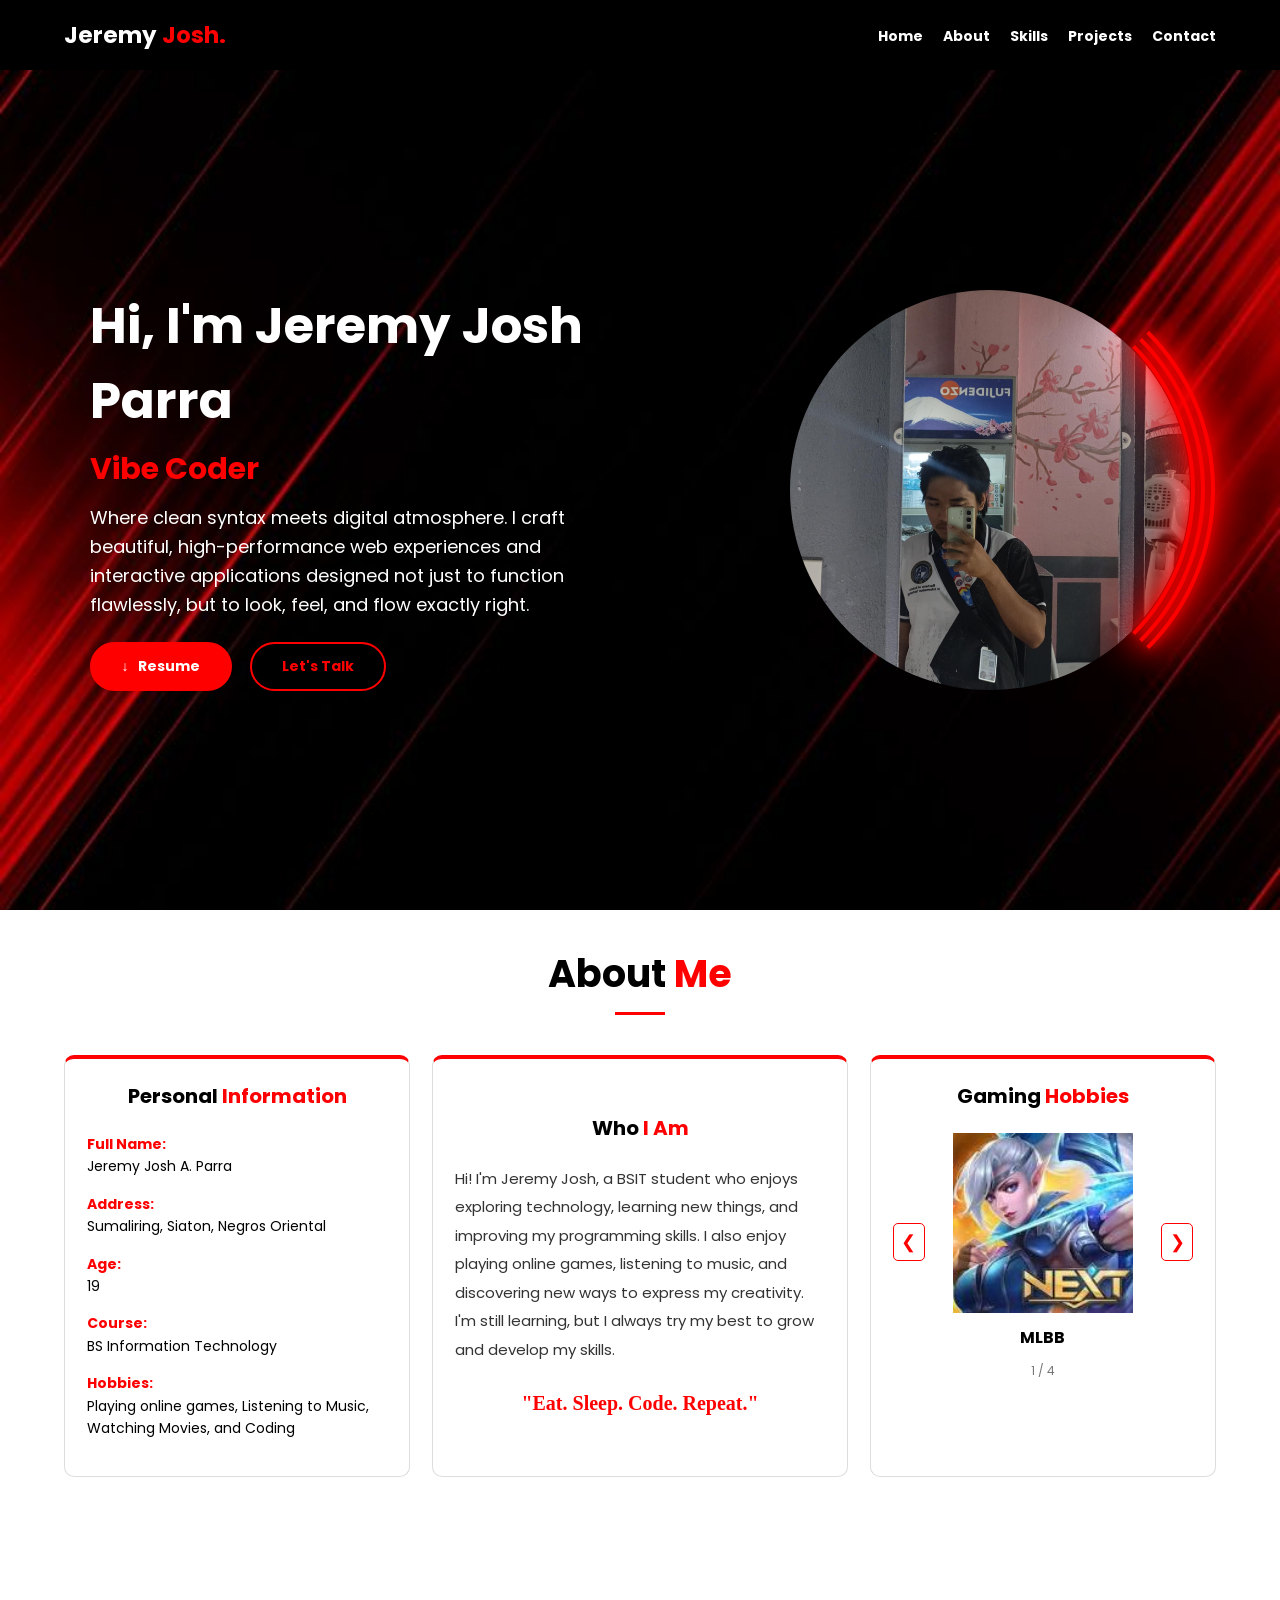
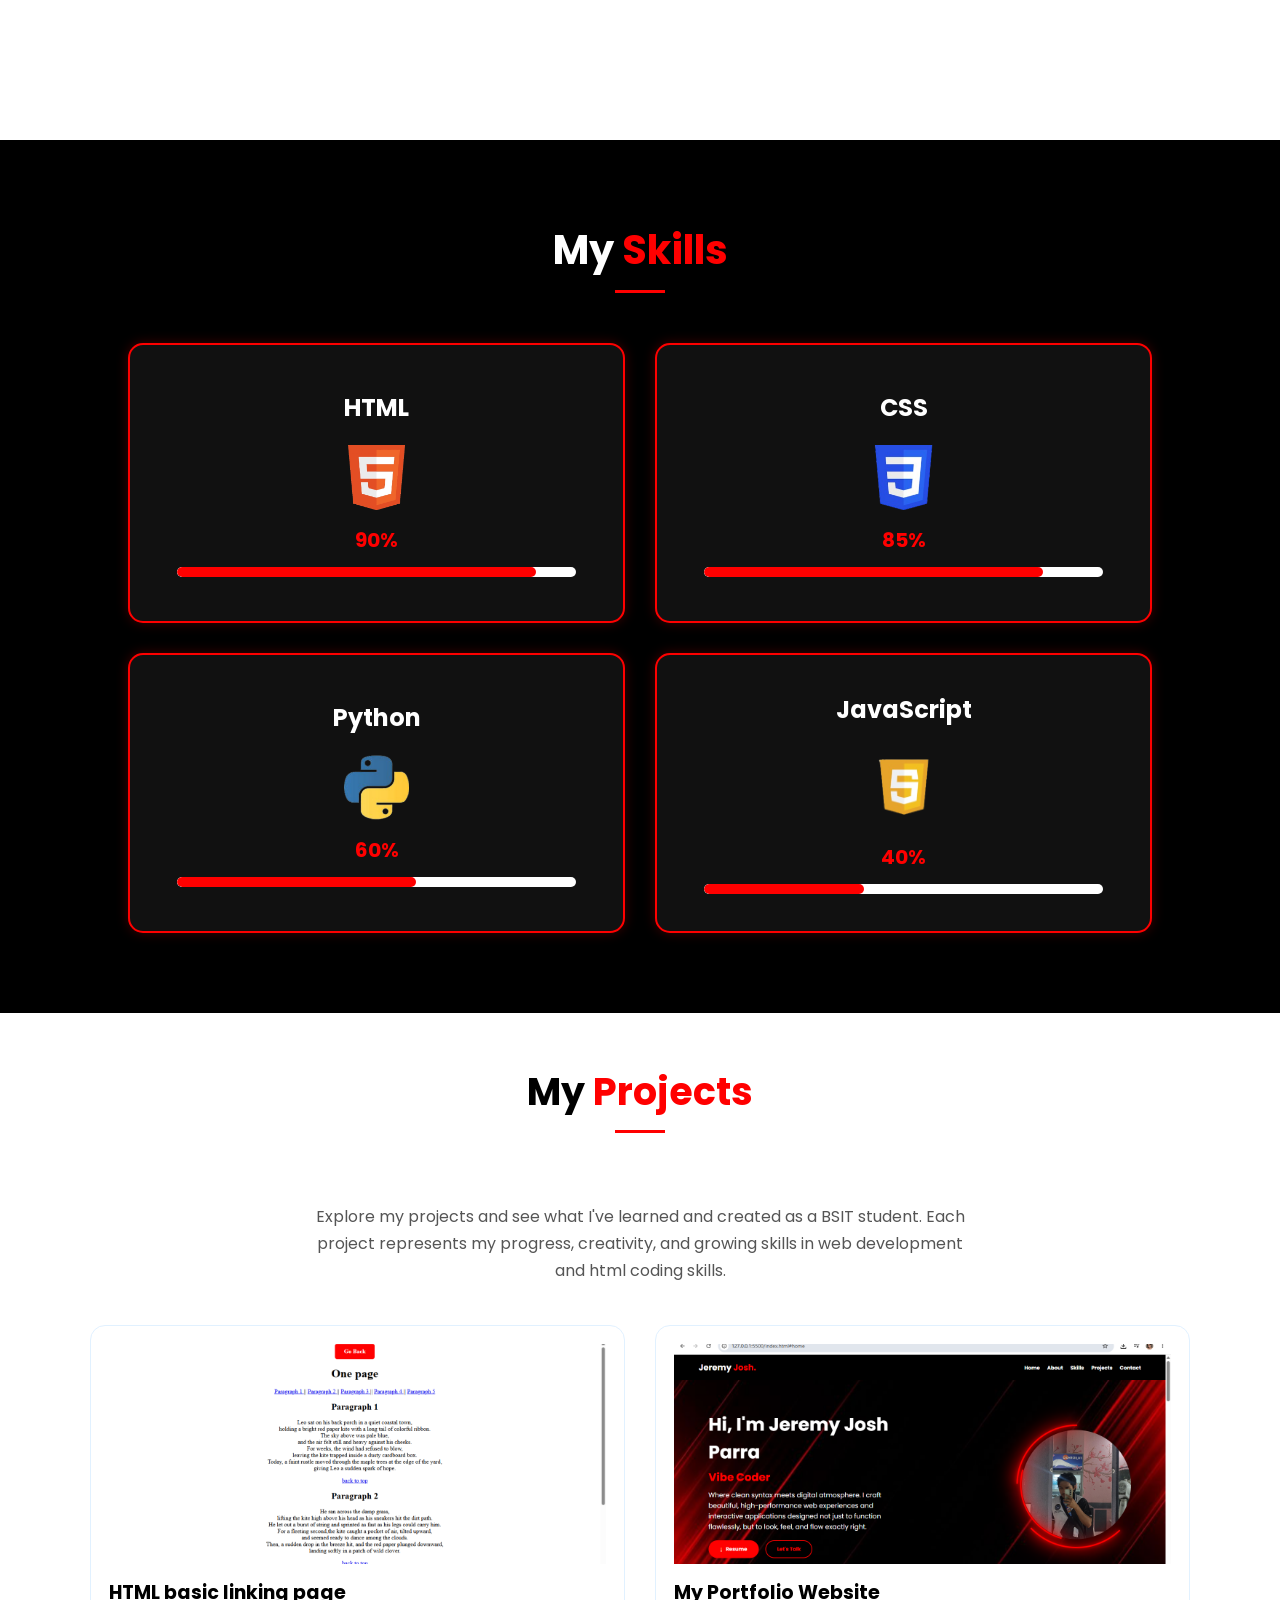
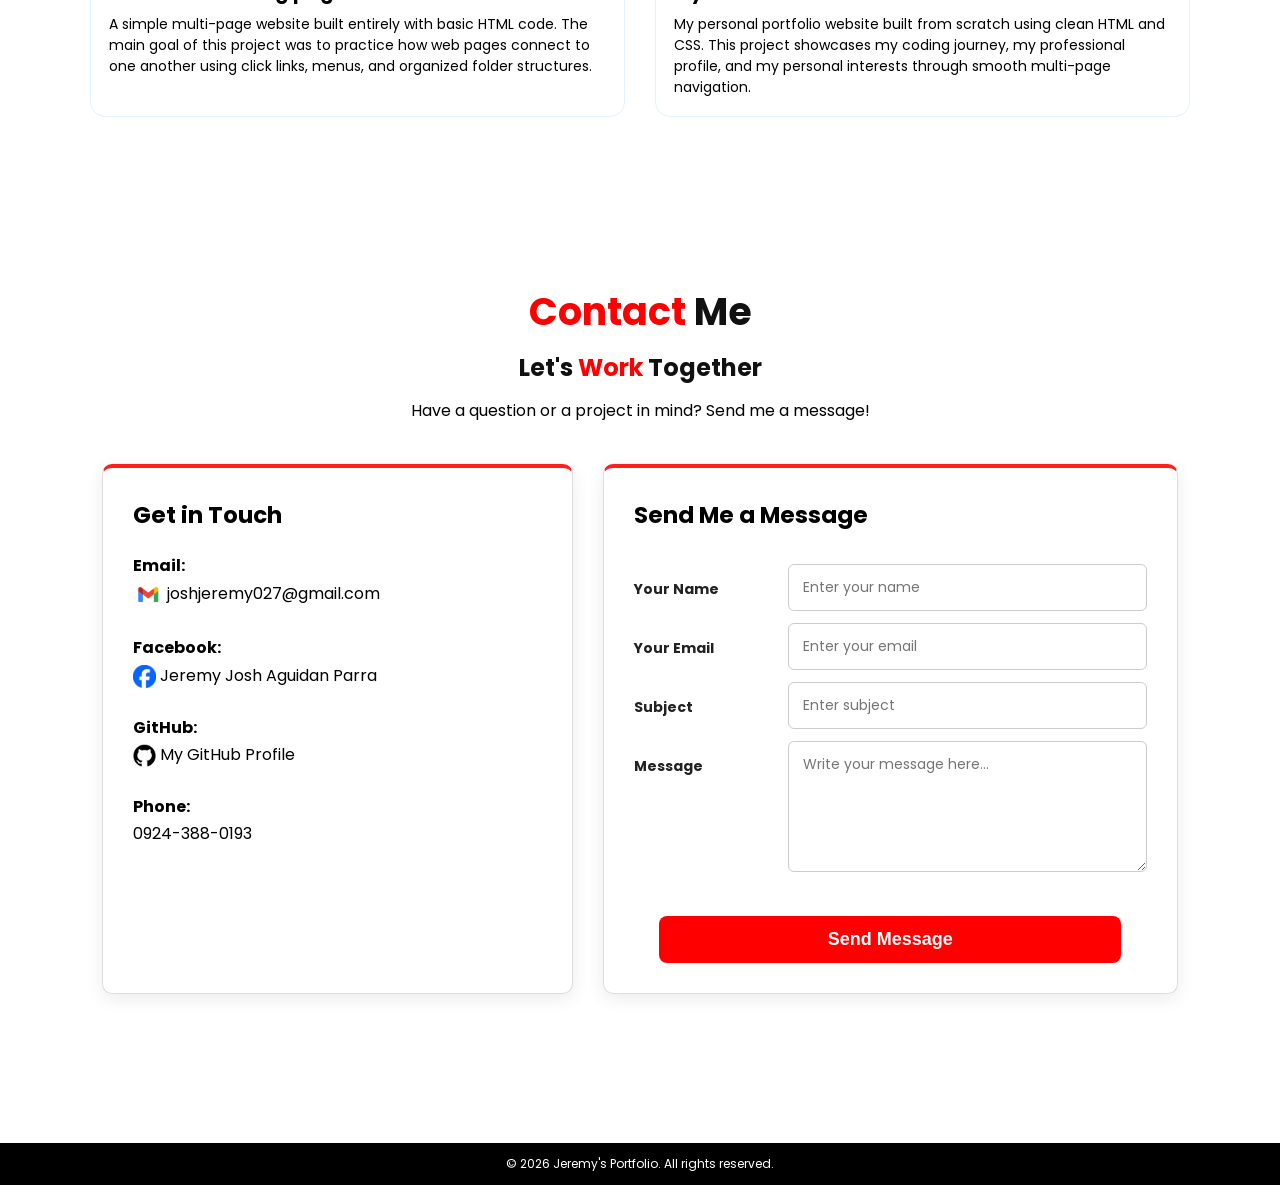
<file: index.html>
<!DOCTYPE html>
<html lang="en">
<head>
    <meta charset="UTF-8">
    <meta name="viewport" content="width=device-width, initial-scale=1.0">
    <title>Jeremy Josh </> Portfolio</title>
    <link rel="stylesheet" href="style.css">

    <link rel="preconnect" href="https://fonts.googleapis.com">
    <link rel="preconnect" href="https://fonts.gstatic.com" crossorigin>
    <link href="https://fonts.googleapis.com/css2?family=Poppins:wght@400;500;600;700;800&display=swap" rel="stylesheet">
</head>
<body>

    <header>
        <nav class="navbar">
            <a href="#home" class="logo">Jeremy <span>Josh.</span></a>
            <ul class="nav-links">
                <li><a href="#home">Home</a></li>
                <li><a href="#about">About</a></li>
                <li><a href="#skills">Skills</a></li>
                <li><a href="#projects">Projects</a></li>
                <li><a href="#contact">Contact</a></li>
            </ul>
        </nav>
    </header>

    <section class="hero" id="home">
        <div class="hero-content">
            <h1>Hi, I'm Jeremy Josh Parra</h1>
            <h2>Vibe Coder</h2>
            <p>
                Where clean syntax meets digital atmosphere. I craft
                beautiful, high-performance web experiences and
                interactive applications designed not just to function
                flawlessly, but to look, feel, and flow exactly right.
            </p>
            <div class="hero-buttons">
                <a href="resume.pdf" class="btn">↓ &nbsp; Resume</a>
                <a href="#contact" class="btn btn-outline">Let's Talk</a>
            </div>
        </div>

        <div class="hero-image">

            <div class="orbit orbit-a"></div>
            <div class="orbit orbit-b"></div>
            <div class="orbit orbit-c"></div>

            <div class="profile">
            <img src="profile.png.jfif">
            </div>
        </div>

    </section>


<section class="about section" id="about">

    <h2 class="section-title">About <span>Me</span></h2>

    <div class="about-container">

        <!-- LEFT: PERSONAL INFORMATION -->
        <div class="about-box personal-info">
            <h3>Personal <span>Information</span></h3>

            <p><strong>Full Name:</strong><br>Jeremy Josh A. Parra</p>

            <p><strong>Address:</strong><br>Sumaliring, Siaton, Negros Oriental</p>

            <p><strong>Age:</strong><br>19</p>

            <p><strong>Course:</strong><br>BS Information Technology</p>

            <p><strong>Hobbies:</strong><br>Playing online games, Listening to Music, Watching Movies, and Coding</p>
        </div>


        <!-- CENTER: ABOUT ME DESCRIPTION -->
        <div class="about-box about-description">
            <h3>Who <span>I Am</span></h3>

            <p>
                Hi! I'm Jeremy Josh, a BSIT student who enjoys
                exploring technology, learning new things, and
                improving my programming skills. I also enjoy
                playing online games, listening to music, and
                discovering new ways to express my creativity.
                I'm still learning, but I always try my best to
                grow and develop my skills.
            </p>

            <p class="about-motto">
                "Eat. Sleep. Code. Repeat."
            </p>
        </div>


        <!-- RIGHT: GAMING HOBBIES CAROUSEL -->
        <div class="about-box gaming-hobbies">
            <h3>Gaming <span>Hobbies</span></h3>

            <div class="game-carousel">

                <button class="game-arrow"
                        id="prevGame"
                        type="button"
                        aria-label="Previous game">
                    &#10094;
                </button>

                <div class="game-display">

                    <!-- GAME 1 -->
                    <div class="game-slide active">
                        <img src="mlbb.jfif"
                             alt="Mobile Legends Bang Bang"
                             class="game-image">
                        <h4>MLBB</h4>
                    </div>

                    <!-- GAME 2 -->
                    <div class="game-slide">
                        <img src="roblox.jfif"
                             alt="Roblox"
                             class="game-image">
                        <h4>Roblox</h4>
                    </div>

                    <!-- GAME 3 -->
                    <div class="game-slide">
                        <img src="coc.jfif"
                             alt="Clash of Clans"
                             class="game-image">
                        <h4>Clash of Clans</h4>
                    </div>

                    <!-- GAME 4 -->
                    <div class="game-slide">
                        <img src="ros.jfif"
                             alt="Rules of Survival"
                             class="game-image">
                        <h4>Rules of Survival</h4>
                    </div>

                </div>

                <button class="game-arrow"
                        id="nextGame"
                        type="button"
                        aria-label="Next game">
                    &#10095;
                </button>

            </div>

            <p class="game-counter" id="gameCounter">1 / 4</p>

        </div>

    </div>

</section>


<section class="skills section" id="skills">
    <h2 class="section-title">My <span>Skills</span></h2>

    <div class="skills-container">

        <div class="skill">
            <div class="skill-inner">

                <div class="skill-front">
                    <h3>HTML</h3>
                    <img src="htmllogo.png" alt="HTML" class="skill-icon">
                    <span>90%</span>
                    <div class="skill-bar">
                        <div class="skill-progress html"></div>
                    </div>
                </div>

                <div class="skill-back">
                    <h3>HTML</h3>
                    <p>
                        I have a strong understanding of HTML.
                        I can create structured web pages using
                        different elements, tags, and layouts.
                    </p>
                </div>

            </div>
        </div>

        <div class="skill">
            <div class="skill-inner">

                <div class="skill-front">
                    <h3>CSS</h3>
                    <img src="csslogo.png" alt="CSS" class="skill-icon">
                    <span>85%</span>
                    <div class="skill-bar">
                        <div class="skill-progress css"></div>
                    </div>
                </div>

                <div class="skill-back">
                    <h3>CSS</h3>
                    <p>
                        I can design and style websites using
                        colors, animations, transitions, layouts,
                        and responsive designs.
                    </p>
                </div>

            </div>
        </div>

        <div class="skill">
            <div class="skill-inner">

                <div class="skill-front">
                    <h3>Python</h3>
                    <img src="pylogo.png" alt="Python" class="skill-icon">
                    <span>60%</span>
                    <div class="skill-bar">
                        <div class="skill-progress python"></div>
                    </div>
                </div>

                <div class="skill-back">
                    <h3>Python</h3>
                    <p>
                        I know the basics of Python programming,
                        including variables, loops, functions,
                        and conditional statements.
                    </p>
                </div>

            </div>
        </div>

        <div class="skill">
            <div class="skill-inner">

                <div class="skill-front">
                    <h3>JavaScript</h3>
                    <img src="jslogo.png" alt="JavaScript" class="skill-icon-java">
                    <span>40%</span>
                    <div class="skill-bar">
                        <div class="skill-progress javascript"></div>
                    </div>
                </div>

                <div class="skill-back">
                    <h3>JavaScript</h3>
                    <p>
                        I understand the basics of JavaScript
                        and can use it to add interactivity,
                        events, and dynamic features to websites.
                    </p>
                </div>

            </div>
        </div>

    </div>
</section>


    <section class="projects section" id="projects">
        <h2 class="section-title">My <span>Projects</span></h2>
            <p class="projects-description">
                Explore my projects and see what I've learned and created
                as a BSIT student. Each project represents my progress,
                creativity, and growing skills in web development and html coding skills.
            </p>
        <div class="projects-container">
            <div class="project-card">
                <a href="basiclinkingpage/onepage.html">
                <div class="project-image">
                    <img src="screenshootlink.png" alt="HTML basic linking page screenshot">
                </div>
                <h3>HTML basic linking page</h3>
                <p>
                    A simple multi-page website built entirely with basic
                    HTML code. The main goal of this project was to practice
                    how web pages connect to one another using click links,
                    menus, and organized folder structures.
                </p>
            </a>
            </div>

            <div class="project-card">
                <a href="index.html">
                <div class="project-image">
                    <img src="screenshoothome.png" alt="Portfolio website screenshot">
                </div>
                <h3>My Portfolio Website</h3>
                <p>
                    My personal portfolio website built from scratch using
                    clean HTML and CSS. This project showcases my coding
                    journey, my professional profile, and my personal
                    interests through smooth multi-page navigation.
                </p>
            </a>
            </div>
        </div>
    </section>


<footer id="contact">
    <div class="contact-container">

        <div class="contact-heading">
            <h2><span>Contact</span> Me</h2>
            <h3>Let's <span>Work</span> Together</h3>
            <p>Have a question or a project in mind? Send me a message!</p>
        </div>

        <div class="contact-content">

            <!-- Contact Details -->
            <div class="contact-details">
                <h3>Get in Touch</h3>

                <p>
                    <strong>Email:</strong><br>
                    <a href="https://mail.google.com/mail/?view=cm&to=joshjeremy027@gmail.com"
                       target="_blank" rel="noopener noreferrer">

                        <img src="gmaillogo.jpg"
                        alt="email Logo"
                        class="email-icon">
                        joshjeremy027@gmail.com
                    </a>
                </p>

                <p>
                    <strong>Facebook:</strong><br>
                    <a href="https://www.facebook.com/jeremyjosh.parra.9"
                       target="_blank" rel="noopener noreferrer">
                        
                        <img src="fblogo.png"
                        alt="fb Logo"
                        class="fb-icon">
                        Jeremy Josh Aguidan Parra
                    </a>
                </p>

                <p>
                    <strong>GitHub:</strong><br>
                    <a href="https://github.com/joshjeremy027"
                    target="_blank" rel="noopener noreferrer">

                    <img src="GitHubLogo.svg.webp"
                    alt="GitHub Logo"
                    class="github-icon">
                    My GitHub Profile  </a>
                </p>

                <p>
                    <strong>Phone:</strong><br>
                    <a href="tel:09243880193">0924-388-0193</a>
                </p>
            </div>

            <!-- Message Form -->
            <div class="contact-form">
                <h3>Send Me a Message</h3>

                <form action="https://mail.google.com/mail/"
                      method="get"
                      target="_blank"
                      onsubmit="sendToGmail(event)">

                    <table>
                        <tr>
                            <td>
                                <label for="name">Your Name</label>
                            </td>
                            <td>
                                <input type="text" id="name"
                                       placeholder="Enter your name"
                                       required>
                            </td>
                        </tr>

                        <tr>
                            <td>
                                <label for="email">Your Email</label>
                            </td>
                            <td>
                                <input type="email" id="email"
                                       placeholder="Enter your email"
                                       required>
                            </td>
                        </tr>

                        <tr>
                            <td>
                                <label for="subject">Subject</label>
                            </td>
                            <td>
                                <input type="text" id="subject"
                                       placeholder="Enter subject"
                                       required>
                            </td>
                        </tr>

                        <tr>
                            <td>
                                <label for="message">Message</label>
                            </td>
                            <td>
                                <textarea id="message"
                                          placeholder="Write your message here..."
                                          rows="5"
                                          required></textarea>
                            </td>
                        </tr>
                    </table>

                    <button type="submit">Send Message</button>
                </form>
            </div>

        </div>
    </div>
</footer>

<script>
function sendToGmail(event) {
    event.preventDefault();

    const name = document.getElementById("name").value.trim();
    const email = document.getElementById("email").value.trim();
    const subject = document.getElementById("subject").value.trim();
    const message = document.getElementById("message").value.trim();

    const recipient = "joshjeremy027@gmail.com";

    const body =
        "Name: " + name + "\n" +
        "Email: " + email + "\n\n" +
        "Message:\n" + message;

    const gmailURL =
        "https://mail.google.com/mail/?view=cm" +
        "&to=" + encodeURIComponent(recipient) +
        "&su=" + encodeURIComponent(subject) +
        "&body=" + encodeURIComponent(body);

    window.open(gmailURL, "_blank");
}
</script>


        <div class="copyright">
            <p>&copy; 2026 Jeremy's Portfolio. All rights reserved.</p>
        </div>


<script>
    const gameSlides = document.querySelectorAll(".game-slide");
    const prevGame = document.getElementById("prevGame");
    const nextGame = document.getElementById("nextGame");
    const gameCounter = document.getElementById("gameCounter");

    let currentGame = 0;

    function showGame(index) {
        gameSlides[currentGame].classList.remove("active");

        currentGame = (index + gameSlides.length) % gameSlides.length;

        gameSlides[currentGame].classList.add("active");

        gameCounter.textContent =
            (currentGame + 1) + " / " + gameSlides.length;
    }

    nextGame.addEventListener("click", function () {
        showGame(currentGame + 1);
    });

    prevGame.addEventListener("click", function () {
        showGame(currentGame - 1);
    });
</script>
</body>
</html>
</file>
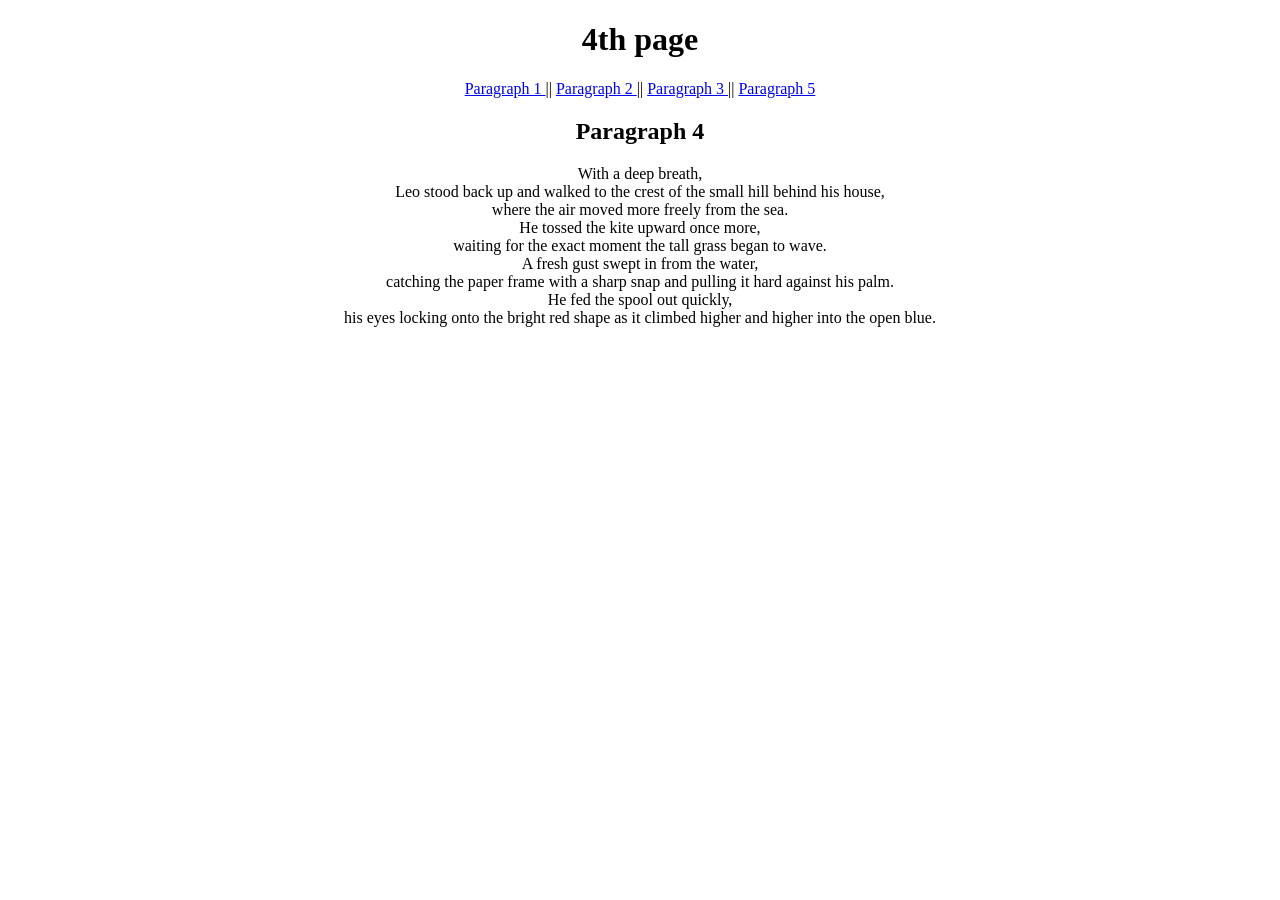
<file: basiclinkingpage/4thpage.html>
<!DOCTYPE html>
   <html>
    <head>
     <title>4th page</title>
	</head>
      <body>
	 <center>
 <h1> 4th page</h1>
 
  <a href="onepage.html#paragraph1">Paragraph 1 </a>||
  <a href="onepage.html#paragraph2">Paragraph 2 </a>||
  <a href="onepage.html#paragraph3">Paragraph 3 </a>||
  <a href="5thpage.html">Paragraph 5 </a>
  
  <h2>Paragraph 4</h2>
  
<p>With a deep breath,<br>
      Leo stood back up and walked to the crest of the small hill behind his house,<br>
       where the air moved more freely from the sea.<br>
        He tossed the kite upward once more, <br>
        waiting for the exact moment the tall grass began to wave. <br>
        A fresh gust swept in from the water,<br>
         catching the paper frame with a sharp snap and pulling it hard against his palm.<br>
          He fed the spool out quickly,<br>
           his eyes locking onto the bright red shape as it climbed higher and higher into the open blue.</p>
</center>
          </body>
</html>
</file>
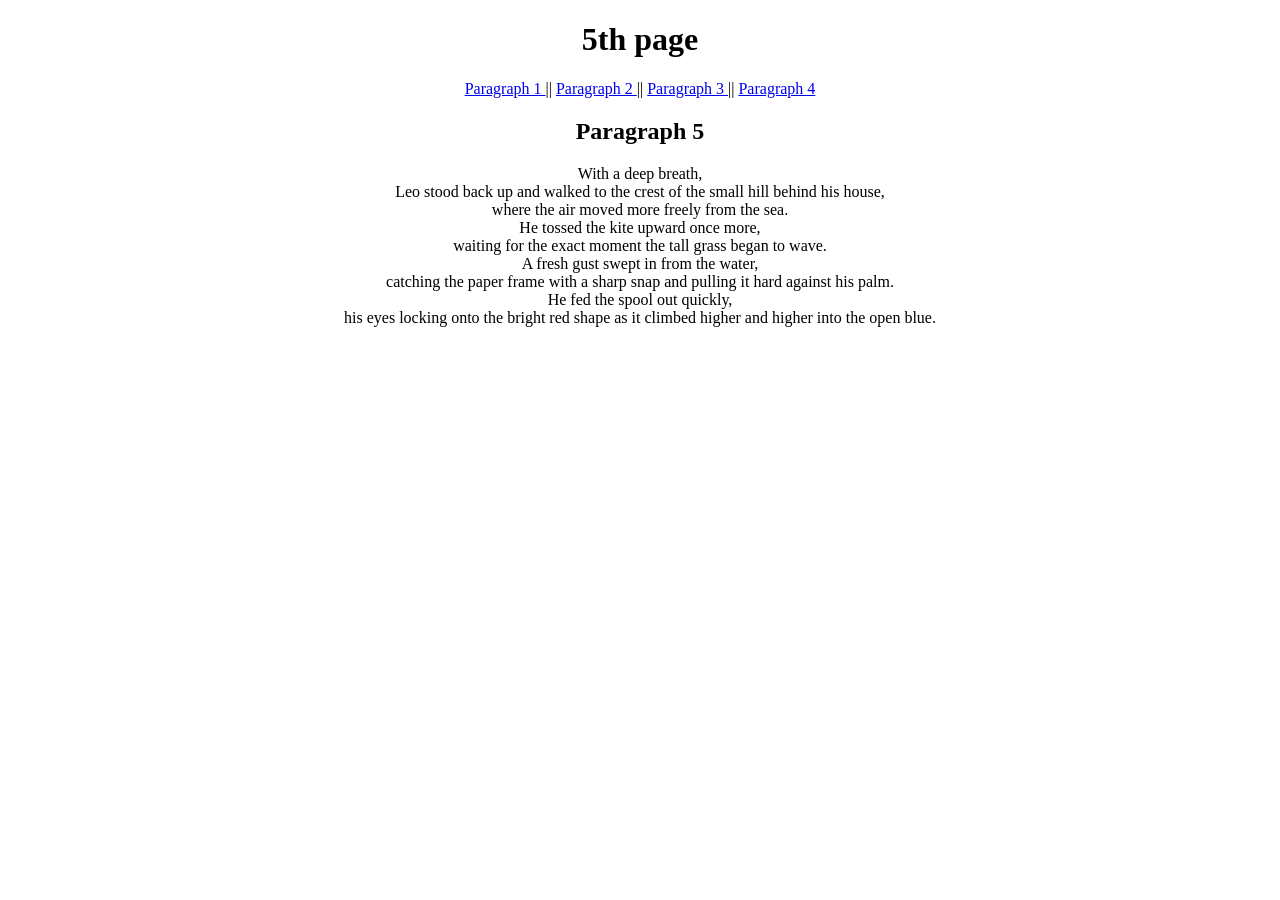
<file: basiclinkingpage/5thpage.html>
<!DOCTYPE html>
   <html>
    <head>
     <title>5th page</title>
	</head>
      <body>
	 <center>
 <h1>5th page</h1>
 
  <a href="onepage.html#paragraph1">Paragraph 1 </a>||
  <a href="onepage.html#paragraph2">Paragraph 2 </a>||
  <a href="onepage.html#paragraph3">Paragraph 3 </a>||
  <a href="4thpage.html">Paragraph 4 </a>
  
  <h2>Paragraph 5</h2>
  
  <p>With a deep breath,<br>
      Leo stood back up and walked to the crest of the small hill behind his house,<br>
       where the air moved more freely from the sea.<br>
        He tossed the kite upward once more, <br>
        waiting for the exact moment the tall grass began to wave. <br>
        A fresh gust swept in from the water,<br>
         catching the paper frame with a sharp snap and pulling it hard against his palm.<br>
          He fed the spool out quickly,<br>
           his eyes locking onto the bright red shape as it climbed higher and higher into the open blue.</p>
  </center>
          </body>
</html>
</file>
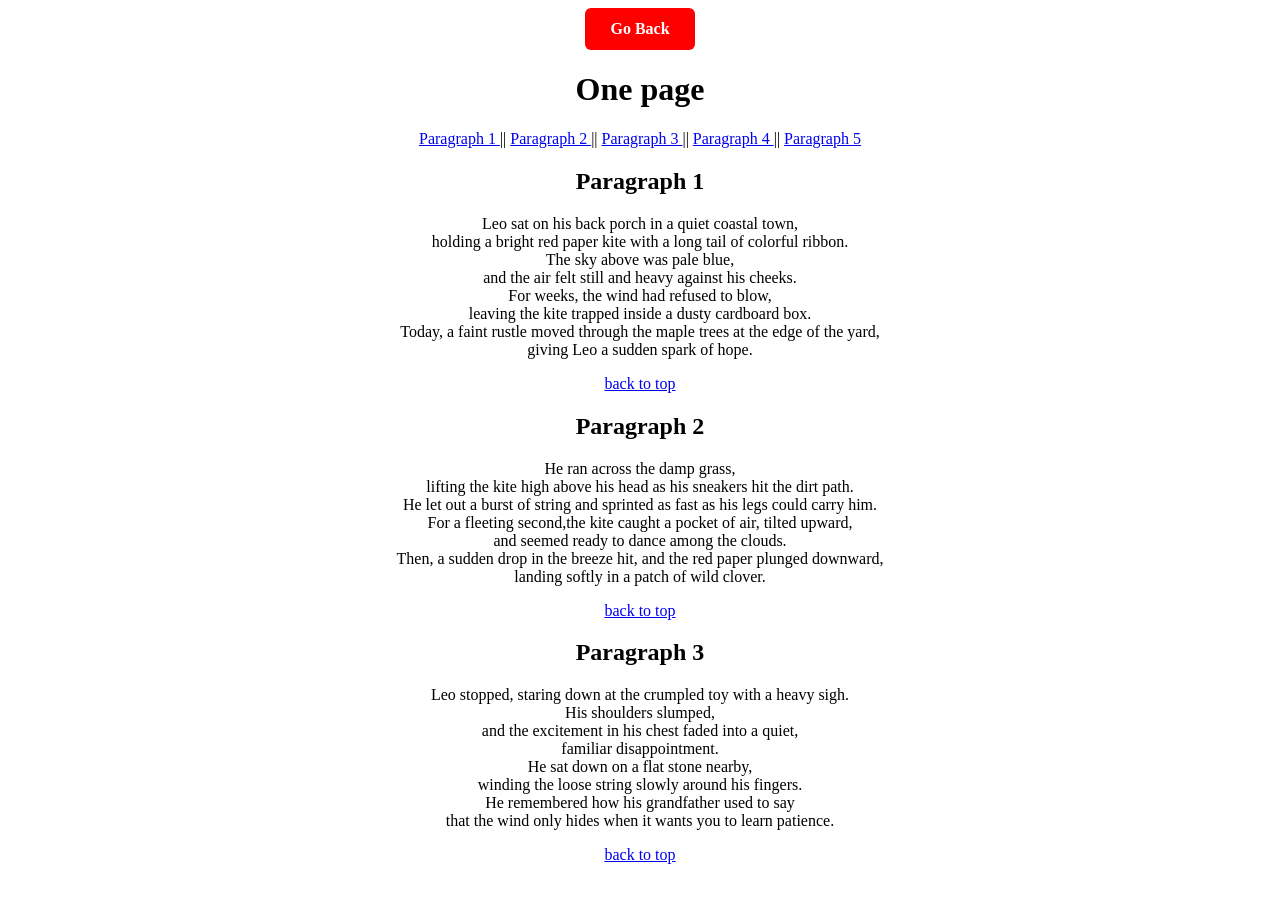
<file: basiclinkingpage/onepage.html>
<!DOCTYPE html>
   <html>
    <head>
     <title>One page</title>
     <link rel="stylesheet" href="style.css">
	</head>
      <body>
	  <center>
      
<div class="portfolio">
  <a href="../index.html" class="btn">
    Go Back
  </a>
</div>



    <h1 id="top">One page</h1>
 
    <a href="#paragraph1">Paragraph 1 </a>||
    <a href="#paragraph2">Paragraph 2 </a>||
    <a href="#paragraph3">Paragraph 3 </a>||
    <a href="4thpage.html">Paragraph 4 </a>||
    <a href="5thpage.html">Paragraph 5 </a>
  
  <h2 id="paragraph1">Paragraph 1</h2>
  
  <p>Leo sat on his back porch in a quiet coastal town,<br>
     holding a bright red paper kite with a long tail of colorful ribbon.<br>
     The sky above was pale blue,
     <br> and the air felt still and heavy against his cheeks.
     <br> For weeks, the wind had refused to blow, <br>
     leaving the kite trapped inside a dusty cardboard box.<br>
      Today, a faint rustle moved through the maple trees at the edge of the yard,<br>
       giving Leo a sudden spark of hope.</P>

  <a href="#top">back to top</a>


  <h2 id="paragraph2">Paragraph 2</h2>
  
  <p>He ran across the damp grass,<br>
     lifting the kite high above his head as his sneakers hit the dirt path.<br>
      He let out a burst of string and sprinted as fast as his legs could carry him.<br>
       For a fleeting second,the kite caught a pocket of air, tilted upward,<br>
        and seemed ready to dance among the clouds.<br>
         Then, a sudden drop in the breeze hit, and the red paper plunged downward,<br>
     landing softly in a patch of wild clover.</P>

  <a href="#top">back to top</a>
  
  
  <h2 id="paragraph3">Paragraph 3</h2>
  
  <p> Leo stopped, staring down at the crumpled toy with a heavy sigh. <br>
    His shoulders slumped,<br>
     and the excitement in his chest faded into a quiet, <br>
    familiar disappointment.<br>
     He sat down on a flat stone nearby,<br>
      winding the loose string slowly around his fingers. <br>
    He remembered how his grandfather used to say <br>
    that the wind only hides when it wants you to learn patience.</P>

  <a href="#top">back to top</a>
    </center>
  </body>
</html>
</file>
<file: style.css>
/* GENERAL */
* {
    margin: 0;
    padding: 0;
    box-sizing: border-box;
}

img {
    max-width: 100%;
}

html {
    scroll-behavior: smooth;
    scroll-padding-top: 70px;   
}

body {
    font-family: 'Poppins', sans-serif; 
    color:black;
    background: #ffffff;
    width: 100%;
    overflow-x: hidden;
}

a {
    text-decoration: none;
}

span {
    color: red;
}

/* NAVIGATION */
header {
    position: sticky;
    top: 0;
    width: 100%;
    z-index: 1000;
    background: black;
    
}

.navbar {   
    width: 100%;
    min-height: 70px;
    padding: 12px 5%;
    display: flex;
    justify-content: space-between;
    align-items: center;
    flex-wrap: wrap;
    gap: 15px;
}

.logo {
    color: white;
    font-size: 23px;
    font-weight: bold;
}

.nav-links {
    list-style: none;
    display: flex;
    gap: 20px;
}

.nav-links a {
    color: white;
    font-size: 14px;
    font-weight: bold;
    transition: 0.3s ease;
}

.nav-links a:hover,
.nav-links .active {
    color: red;
    font-size: 16px;
}

.nav-links a {
    position: relative;
    transition: color 0.3s ease;
}

.nav-links a::after {
    content: "";
    position: absolute;
    left: 0;
    bottom: -6px;
    width: 0;
    height: 2px;
    background: red;
    transition: width 0.3s ease;
}

.nav-links a:hover::after {
    width: 100%;
}

/* HERO */
.hero {
    min-height: calc(100vh - 70px);
    padding: 50px 7%;
    display: flex;
    align-items: center;
    justify-content: space-between;
    gap: 40px;
    scroll-margin-top: 70px;
    color: white;
    background-image: url("backg.jpg");
    background-size: cover;
    background-position: center;
    background-repeat: no-repeat;
    min-height: calc(100vh - 60px);
}

.hero-content {
    max-width: 500px;
    flex: 1;
}

.hero-content h1 {
    font-size: 50px;
    margin-bottom: 8px;
}

.hero-content h2 {
    font-size: 30px;
    color: red;
    margin-bottom: 12px;
}

.hero-content p {
    font-size: 18px;
    line-height: 1.6;
    margin-bottom: 22px;
}

.hero-buttons {
    display: flex;
    gap: 18px;
    flex-wrap: wrap;
}

.btn {
    display: inline-block;
    background: red;
    color: white;
    padding: 12px 30px;
    border: 2px solid red;
    border-radius: 30px;
    font-size: 14px;
    font-weight: bold;
    text-align: center;
    transition: 0.3s;
}

.btn:hover {
    background: black;
    border-color: red;
}

.btn-outline {
    background: black;
    color: red;
    border-color: red;
}

.btn-outline:hover {
    background: red;
    color: white;
}

/* PROFILE IMAGE */
.hero-image {
    width: 400px;
    height: 400px;
    flex-shrink: 0;
    padding: 0;
    border-radius: 50%;
    overflow: visible;  
    position: relative;
}

.profile img{
    width: 400px;
    height: 400px;
    object-fit: cover;
    display: block;
    border-radius: 50%;
    
}

.orbit {
    position: absolute;
    top:50%;
    left: 50%;
    border-radius: 50%;
    pointer-events: none;
    transform: translate(-50%, -50%);
    box-sizing: border-box;
}

.orbit-a {
    width: 410px;
    height: 410px;
    border: 4px solid transparent;
    border-top: 4px solid transparent;
    animation: orbitClockwise 2s linear infinite;
}

.orbit-b {
    width: 430px;
    height: 430px;
    border: 4px solid transparent;
    border-top: 4px solid transparent;
    animation: orbitClockwise 3s linear infinite;
}

.orbit-c {
    width: 450px;
    height: 450px;
    border: 4px solid transparent;
    border-top: 4px solid transparent;
    animation: orbitClockwise 5s linear infinite;
}

.orbit-a,
.orbit-b,
.orbit-c {
    border-right-color: rgb(255, 0, 0);
    filter: drop-shadow(0 0 5px #ff0000)
            drop-shadow(0 0 15px #ff0000)
            drop-shadow(0 0 25px #ff0000);
}


@keyframes orbitClockwise {
    from {
        transform: translate(-50%, -50%) rotate(360deg);
    }

    to {
        transform: translate(-50%, -50%) rotate(0deg);
    }
}


/* SHARED SECTIONS */
.section {
    padding: 30px 7%;
    min-height: calc(100vh - 70px);
}

.section-title {
    text-align: center;
    color:black ;
    font-size: 29px;
    margin-bottom: 70px;
}

.section-title::after {
    content: "";
    display: block;
    width: 50px;
    height: 3px;
    background: red;
    margin: 10px auto 0;
}


/* ABOUT SECTION */
.about {
    background: #ffffff;
    padding: 35px 5%;
}

.about .section-title {
    text-align: center;
    font-size: 38px;
    margin-bottom: 40px;
}

/* THREE-COLUMN LAYOUT */
.about-container {
    max-width: 1250px;
    margin: auto;
    display: grid;
    grid-template-columns: 1fr 1.2fr 1fr;
    gap: 22px;
    align-items: stretch;
}

/* ABOUT BOXES */
.about-box {
    background: #ffffff;
    border: 1px solid #dddddd;
    border-top: 4px solid red;
    border-radius: 10px;
    padding: 22px;
    min-width: 0;
    transition: 0.3s ease;
}

.about-box:hover {
    border-color: red;
    transform: translateY(-4px);
}

/* BOX HEADINGS */
.about-box h3 {
    font-size: 20px;
    text-align: center;
    margin-bottom: 22px;
    color: black;
}

.about-box h3 span {
    color: red;
}

/* PERSONAL INFORMATION */
.personal-info p {
    font-size: 14px;
    line-height: 1.6;
    margin-bottom: 15px;
    overflow-wrap: anywhere;
}

.personal-info strong {
    color: red;
}

/* CENTER DESCRIPTION */
.about-description {
    display: flex;
    flex-direction: column;
    justify-content: center;
}

.about-description p {
    font-size: 15px;
    line-height: 1.9;
    color: #333333;
    text-align: left;
}

.about-description .about-motto {
    margin-top: 20px;
    font-size: 20px;
    color: red;
    font-weight: bold;
    font-family: 'cursive';
    text-align: center;
}


/* GAME CAROUSEL */
.game-carousel {
    display: flex;
    align-items: center;
    justify-content: center;
    gap: 10px;
}

.game-display {
    flex: 1;
    min-width: 0;
    text-align: center;
}

.game-slide {
    display: none;
}

.game-slide.active {
    display: block;
    animation: gameFade 0.3s ease;
}

/* GAME IMAGE */
.game-image {
    width: 100%;
    height: 180px;
    display: block;
    object-fit: contain;
    margin: auto;
}

/* GAME NAME */
.game-slide h4 {
    margin-top: 12px;
    font-size: 16px;
    color: black;
}

/* PREVIOUS AND NEXT ARROWS */
.game-arrow {
    width: 32px;
    height: 38px;
    flex-shrink: 0;
    background: transparent;
    color: red;
    border: 1px solid red;
    border-radius: 5px;
    font-size: 18px;
    cursor: pointer;
    transition: 0.3s;
}

.game-arrow:hover {
    background: red;
    color: white;
}

/* IMAGE COUNTER */
.game-counter {
    text-align: center;
    color: #777777;
    font-size: 12px;
    margin-top: 12px;
}

/* FADE EFFECT */
@keyframes gameFade {
    from {
        opacity: 0;
    }

    to {
        opacity: 1;
    }
}




/* SKILLS SECTION */
.skills {
    background: #000;
    padding: 80px 10%;
    color: #fff;
}

#skills .section-title {
    text-align: center;
    font-size: 40px;
    color: #fff;
    margin-bottom: 50px;
}

.section-title span {
    color: #ff0000;
}

/* SKILLS CONTAINER */
.skills-container {
    display: grid;
    grid-template-columns: repeat(2, 1fr);
    gap: 30px;
}

/* FLIP BOX */
.skill {
    height: 280px;
    perspective: 1000px;
}

.skill-inner {
    position: relative;
    width: 100%;
    height: 100%;
    transition: transform 0.8s ease;
    transform-style: preserve-3d;
}

.skill:hover .skill-inner {
    transform: rotateY(180deg);
}

/* FRONT AND BACK */
.skill-front,
.skill-back {
    position: absolute;
    width: 100%;
    height: 100%;
    box-sizing: border-box;
    padding: 25px;
    border-radius: 15px;
    backface-visibility: hidden;
    -webkit-backface-visibility: hidden;

    display: flex;
    flex-direction: column;
    align-items: center;
    justify-content: center;

    text-align: center;
}

/* FRONT */
.skill-front {
    background: #111;
    border: 2px solid #ff0000;
    color: #fff;
    box-shadow: 0 0 12px rgba(255, 0, 0, 0.25);
}

.skill-front h3 {
    font-size: 24px;
    margin-bottom: 10px;
    color: #fff;
}

.skill-icon {
    width: 65px;
    height: 65px;
    object-fit: contain;
    margin: 10px 0;
}

.skill-icon-java {
    width: 80px;
    height: 80px;
    object-fit: contain;
    margin: 10px 0;
}

.skill-front span {
    color: #ff0000;
    font-size: 20px;
    font-weight: bold;
    margin: 5px 0 12px;
}

/* PROGRESS BAR */
.skill-bar {
    width: 90%;
    height: 10px;
    background: #fff;
    border-radius: 10px;
    overflow: hidden;
}

.skill-progress {
    height: 100%;
    background: #ff0000;
    border-radius: 10px;
}

.skill-progress.html {
    width: 90%;
}

.skill-progress.css {
    width: 85%;
}

.skill-progress.python {
    width: 60%;
}

.skill-progress.javascript {
    width: 40%;
}

/* BACK */
.skill-back {
    background: black;
    color: #fff;
    border: 2px solid red;
    transform: rotateY(180deg);
}

.skill-back h3 {
    font-size: 26px;
    color: red;
    margin-bottom: 15px;
}

.skill-back p {
    font-size: 15px;
    line-height: 1.7;
    color: #fff;
}



/* PROJECTS */
.projects {
    background: #ffffff;
    padding-top: 50px;
    padding-bottom: 70px;
}

.projects .section-title {
    font-size: 38px;
}

.projects-description {
    max-width: 650px;
    margin: 0 auto 35px;
    text-align: center;
    font-size: 16px;
    line-height: 1.7;
    color: black;
    margin-bottom: 40px;
}

.projects-description {
    text-align: center;
    margin-bottom: 40px;
    color: #555;
}

.projects-container {
    max-width: 1100px;
    margin: auto;
    display: grid;
    grid-template-columns: repeat(2, minmax(0, 1fr));
    gap: 30px;
}

.project-card {
    padding: 18px;
    background: #ffffff;
    border: 1px solid #e1f1ff;
    border-radius: 15px;
    transition: transform 0.3s;
}

.project-card:hover {
    border: 1px solid red;
}

.project-card:hover {
    transform: translateY(-4px);
}

.project-image{
    width: 100%;
    height: 220px;
    margin-bottom: 14px;
    border-radius: 9px;
}


.project-image img {
    display: block;
    width: 100%;
    height: 100%;
    object-fit: cover;
}

.project-card h3 {
    font-size: 19px;
    color: black;
    margin-bottom: 7px;
}

.project-card p {
    font-size: 14px;
    color: black;
    line-height: 1.5;
}


/* footer */
#contact {
    min-height: calc(100vh);
    padding: 40px 8%;
    background-color: white;
    color: black;
    scroll-margin-top: 30px;
}

.contact-container {
    max-width: 1100px;
    margin: auto;
}

.contact-heading {
    text-align: center;
    margin-bottom: 40px;
}

.contact-heading h2 {
    font-size: 38px;
    color: #111111;
    margin-bottom: 10px;
}

.contact-heading h2 span {
    color: red;
}

.contact-heading h3 {
    font-size: 24px;
    color: #111111;
    margin-bottom: 12px;
}

.contact-heading h3 span {
    color: red;
}

.contact-heading p {
    color: black;
    line-height: 1.7;
}


/* CONTENT LAYOUT */
.contact-content {
    display: grid;
    grid-template-columns: 0.9fr 1.1fr;
    gap: 30px;
    align-items: stretch;
}
.contact-details,
.contact-form {
    min-width: 0;
    padding: 30px;
    background: #ffffff;
    border: 1px solid #dddddd;
    border-top: 4px solid #ff1e1e;
    border-radius: 10px;
    box-shadow: 0 5px 18px rgba(0, 0, 0, 0.08);
    transition: 0.3s ease;
}

.contact-details:hover,
.contact-form:hover {
    border-color: #ff1e1e;
    box-shadow: 0 5px 20px rgba(255, 30, 30, 0.12);
}

.contact-details h3,
.contact-form h3 {
    font-size: 23px;
    margin-bottom: 20px;
}

.contact-details p {
    margin-bottom: 25px;
    line-height: 1.7;
    overflow-wrap: anywhere;
}

.contact-details a {
    color: black;
    text-decoration: none;
}

.contact-details a:hover {
    text-decoration: underline;
}

/* GITHUB CONTACT ICON */

.github-icon {
    width: 23px;
    height: 23px;
    object-fit: contain;
    vertical-align: middle;
}

/* FB CONTACT ICON */

.fb-icon {
    width: 23px;
    height: 23px;
    object-fit: contain;
    vertical-align: middle;
}

/* email CONTACT ICON */

.email-icon {
    width: 30px;
    height: 30px;
    object-fit: contain;
    vertical-align: middle;
}



/* MESSAGE TABLE */
.contact-form table {
    width: 100%;
    border-collapse: separate;
    border-spacing: 0 12px;
}

.contact-form td:first-child {
    width: 30%;
    padding-right: 10px;
    vertical-align: top;
    padding-top: 12px;
}

.contact-form td:last-child {
    width: 70%;
}

.contact-form label {
    font-weight: bold;
    color: #222222;
    font-size: 14px;
}

.contact-form input,
.contact-form textarea {
    width: 100%;
    padding: 12px 14px;
    border: 1px solid #cccccc;
    border-radius: 6px;
    outline: none;
    background: #ffffff;
    color: #111111;
    font-family: inherit;
    font-size: 14px;
    transition: 0.3s ease;
}

.contact-form textarea {
    resize: vertical;
    min-height: 130px;
}

.contact-form input:focus,
.contact-form textarea:focus {
    border-color: #ff1e1e;
    box-shadow: 0 0 0 3px rgba(255, 30, 30, 0.1);
}

/* SEND BUTTON */
.contact-form table {
    width: 100%;
    border-collapse: separate;
    border-spacing: 0 12px;
}

.contact-form td:first-child {
    width: 30%;
    padding-right: 10px;
    vertical-align: top;
    padding-top: 12px;
}

.contact-form td:last-child {
    width: 70%;
}

.contact-form label {
    font-weight: bold;
    color: #222222;
    font-size: 14px;
}

.contact-form input,
.contact-form textarea {
    width: 100%;
    padding: 12px 14px;
    border: 1px solid #cccccc;
    border-radius: 6px;
    outline: none;
    background: #ffffff;
    color: #111111;
    font-family: inherit;
    font-size: 14px;
    transition: 0.3s ease;
}

.contact-form textarea {
    resize: vertical;
    min-height: 130px;
}

.contact-form input:focus,
.contact-form textarea:focus {
    border-color: #ff1e1e;
    box-shadow: 0 0 0 3px rgba(255, 30, 30, 0.1);
}


.contact-form button {
    display: block;
    width: 90%;
    padding: 13px;
    margin: 25px auto 0;
    background-color: red;
    color: white;
    border: none;
    border-radius: 8px;
    font-size: 18px;
    font-weight: bold;
    cursor: pointer;
    transition: 0.3s;
}

.contact-form button:hover {
    background-color: black;
    border: 2px solid red;
    transform: scale(1);
}   

.copyright{
    background-color: black;
    color: white;
    font-size: 12px;
    text-align: center;
    padding: 12px;
}


/* =========================================
   RESPONSIVE DESIGN
========================================= */

/* TABLETS AND SMALL LAPTOPS */
@media screen and (max-width: 1024px) {

    /* NAVIGATION */
    .navbar {
        padding: 15px 4%;
    }

    .nav-links {
        gap: 12px;
    }

    .nav-links a {
        font-size: 13px;
    }

    /* HERO */
    .hero {
        padding: 50px 5%;
        gap: 25px;
    }

    .hero-content h1 {
        font-size: 40px;
    }

    .hero-content h2 {
        font-size: 25px;
    }

    .hero-content p {
        font-size: 16px;
    }

    .hero-image {
        width: 320px;
        height: 320px;
    }

    .profile img {
        width: 100%;
        height: 100%;
    }

    .orbit-a {
        width: 330px;
        height: 330px;
    }

    .orbit-b {
        width: 350px;
        height: 350px;
    }

    .orbit-c {
        width: 370px;
        height: 370px;
    }

    /* ABOUT */
    .about-container {
        grid-template-columns: repeat(2, minmax(0, 1fr));
    }

    .about-description {
        grid-column: span 2;
        grid-row: 2;
    }

    /* SKILLS */
    .skills {
        padding: 70px 6%;
    }

    .skills-container {
        gap: 20px;
    }

    /* PROJECTS */
    .projects-container {
        gap: 20px;
    }

    /* CONTACT */
    .contact-content {
        gap: 20px;
    }

    .contact-details,
    .contact-form {
        padding: 22px;
    }
}


/* =========================================
   TABLETS
========================================= */

@media screen and (max-width: 768px) {

    /* NAVIGATION */
    .navbar {
        flex-direction: column;
        justify-content: center;
        padding: 15px 3%;
        gap: 15px;
    }

    .logo {
        font-size: 22px;
    }

    .nav-links {
        justify-content: center;
        flex-wrap: wrap;
        gap: 15px;
    }

    .nav-links a {
        font-size: 13px;
    }

    /* HERO */
    .hero {
        min-height: auto;
        flex-direction: column-reverse;
        text-align: center;
        justify-content: center;
        padding: 70px 5%;
        gap: 40px;
    }

    .hero-content {
        max-width: 100%;
    }

    .hero-content h1 {
        font-size: 38px;
    }

    .hero-content h2 {
        font-size: 24px;
    }

    .hero-content p {
        font-size: 15px;
    }

    .hero-buttons {
        justify-content: center;
    }

    .hero-image {
        width: 260px;
        height: 260px;
    }

    .profile img {
        width: 100%;
        height: 100%;
    }

    .orbit-a {
        width: 270px;
        height: 270px;
    }

    .orbit-b {
        width: 290px;
        height: 290px;
    }

    .orbit-c {
        width: 310px;
        height: 310px;
    }

    /* SHARED SECTIONS */
    .section {
        padding: 50px 5%;
    }

    .section-title {
        font-size: 28px;
        margin-bottom: 40px;
    }

    /* ABOUT */
    .about {
        padding: 40px 5%;
    }

    .about .section-title {
        font-size: 32px;
    }

    .about-container {
        grid-template-columns: 1fr;
        gap: 20px;
    }

    .about-description {
        grid-column: auto;
        grid-row: auto;
    }

    .about-box {
        padding: 25px;
    }

    .game-image {
        height: 200px;
    }

    /* SKILLS */
    .skills {
        padding: 60px 5%;
    }

    #skills .section-title {
        font-size: 32px;
    }

    .skills-container {
        grid-template-columns: 1fr 1fr;
        gap: 20px;
    }

    .skill {
        height: 260px;
    }

    .skill-front h3 {
        font-size: 20px;
    }

    .skill-back h3 {
        font-size: 22px;
    }

    .skill-back p {
        font-size: 13px;
    }

    /* PROJECTS */
    .projects {
        padding: 50px 5%;
    }

    .projects-container {
        grid-template-columns: 1fr;
        max-width: 550px;
    }

    .projects .section-title {
        font-size: 32px;
    }

    /* CONTACT */
    #contact {
        padding: 50px 5%;
    }

    .contact-heading h2 {
        font-size: 32px;
    }

    .contact-heading h3 {
        font-size: 21px;
    }

    .contact-content {
        grid-template-columns: 1fr;
        gap: 25px;
    }
}


/* =========================================
   MOBILE PHONES
========================================= */

@media screen and (max-width: 480px) {

    /* GENERAL */
    body {
        width: 100%;
        overflow-x: hidden;
    }

    /* NAVIGATION */
    .navbar {
        padding: 15px 10px;
    }

    .logo {
        font-size: 20px;
    }

    .nav-links {
        gap: 12px;
    }

    .nav-links a {
        font-size: 12px;
    }

    .nav-links a:hover,
    .nav-links .active {
        font-size: 13px;
    }

    /* HERO */
    .hero {
        padding: 55px 20px;
        gap: 35px;
    }

    .hero-content h1 {
        font-size: 30px;
    }

    .hero-content h2 {
        font-size: 20px;
    }

    .hero-content p {
        font-size: 14px;
        line-height: 1.7;
    }

    .hero-buttons {
        gap: 12px;
    }

    .btn {
        padding: 10px 20px;
        font-size: 12px;
    }

    .hero-image {
        width: 200px;
        height: 200px;
    }

    .profile img {
        width: 100%;
        height: 100%;
    }

    .orbit-a {
        width: 210px;
        height: 210px;
    }

    .orbit-b {
        width: 225px;
        height: 225px;
    }

    .orbit-c {
        width: 240px;
        height: 240px;
    }

    /* ABOUT */
    .about {
        padding: 35px 18px;
    }

    .about .section-title {
        font-size: 28px;
        margin-bottom: 30px;
    }

    .about-box {
        padding: 18px;
    }

    .about-box h3 {
        font-size: 18px;
    }

    .about-description p {
        font-size: 14px;
    }

    .about-description .about-motto {
        font-size: 17px;
    }

    .game-image {
        height: 160px;
    }

    .game-arrow {
        width: 28px;
        height: 35px;
    }

    /* SKILLS */
    .skills {
        padding: 50px 18px;
    }

    #skills .section-title {
        font-size: 28px;
        margin-bottom: 35px;
    }

    .skills-container {
        grid-template-columns: 1fr;
        gap: 20px;
    }

    .skill {
        height: 250px;
    }

    .skill-front,
    .skill-back {
        padding: 20px;
    }

    .skill-front h3 {
        font-size: 22px;
    }

    .skill-back h3 {
        font-size: 22px;
    }

    .skill-back p {
        font-size: 14px;
    }

    /* PROJECTS */
    .projects {
        padding: 40px 18px;
    }

    .projects .section-title {
        font-size: 28px;
    }

    .projects-description {
        font-size: 14px;
    }

    .project-card {
        padding: 13px;
    }

    .project-image {
        height: 180px;
    }

    .project-card h3 {
        font-size: 17px;
    }

    .project-card p {
        font-size: 13px;
    }

    /* CONTACT */
    #contact {
        padding: 40px 18px;
    }

    .contact-heading h2 {
        font-size: 28px;
    }

    .contact-heading h3 {
        font-size: 19px;
    }

    .contact-heading p {
        font-size: 14px;
    }

    .contact-details,
    .contact-form {
        padding: 18px;
    }

    .contact-details h3,
    .contact-form h3 {
        font-size: 20px;
    }

    .contact-details p {
        font-size: 13px;
    }

    /* CONTACT FORM */
    .contact-form table,
    .contact-form tbody,
    .contact-form tr,
    .contact-form td {
        display: block;
        width: 100%;
    }

    .contact-form table {
        border-spacing: 0;
    }

    .contact-form tr {
        margin-bottom: 15px;
    }

    .contact-form td:first-child,
    .contact-form td:last-child {
        width: 100%;
        padding: 0;
    }

    .contact-form td:first-child {
        padding-bottom: 7px;
    }

    .contact-form input,
    .contact-form textarea {
        width: 100%;
        font-size: 14px;
    }

    .contact-form button {
        width: 100%;
        font-size: 16px;
    }

    /* FOOTER */
    .copyright {
        font-size: 11px;
        padding: 15px 10px;
    }
}


/* =========================================
   EXTRA SMALL PHONES
========================================= */

@media screen and (max-width: 350px) {

    .nav-links {
        gap: 9px;
    }

    .nav-links a {
        font-size: 11px;
    }

    .hero-content h1 {
        font-size: 26px;
    }

    .hero-image {
        width: 170px;
        height: 170px;
    }

    .orbit-a {
        width: 180px;
        height: 180px;
    }

    .orbit-b {
        width: 195px;
        height: 195px;
    }

    .orbit-c {
        width: 210px;
        height: 210px;
    }

    .btn {
        padding: 9px 15px;
    }
}
</file>
<file: basiclinkingpage/style.css>
.btn {
  display: inline-block;
  background-color: red;
  color: white;
  padding: 12px 25px;
  border-radius: 6px;
  text-decoration: none;
  font-weight: bold;
  transition: 0.3s;
}

.btn:hover {
  background-color: red;
  transform: translateY(-3px);
}
</file>
